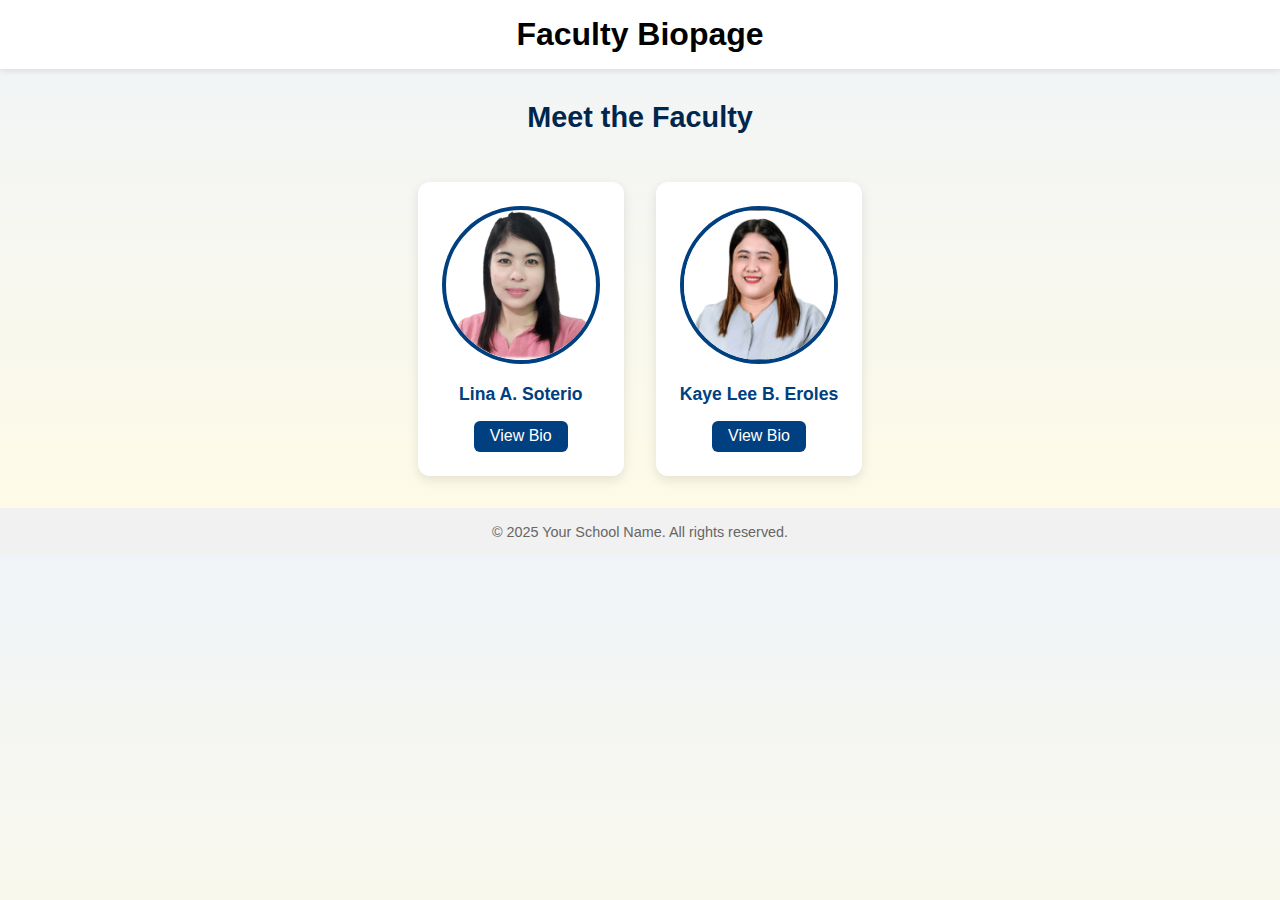
<file: index.html>
<!DOCTYPE html>
<html lang="en">
<head>
  <meta charset="UTF-8" />
  <meta name="viewport" content="width=device-width, initial-scale=1.0"/>
  <link rel="stylesheet" href="style.css">
</head>
<body>

  <header>
    Faculty Biopage
  </header>

  <h2 class="main-title">Meet the Faculty</h2>

  <div class="bio-container">
    <div class="bio-card">
      <img src="https://echizen593.github.io/Biopage/MyPhoto.png" alt="Lina Soterio" class="bio-img">
      <div class="bio-name">Lina A. Soterio</div>
      <a href="https://echizen593.github.io/Biopage/lina.html" class="bio-link">View Bio</a>
    </div>

    <div class="bio-card">
      <img src="https://echizen593.github.io/Biopage/Me.png" alt="Kaye Lee B. Eroles" class="bio-img">
      <div class="bio-name">Kaye Lee B. Eroles</div>
      <a href="https://echizen593.github.io/Biopage/kaye.html" class="bio-link">View Bio</a>
    </div>
  </div>

  <footer>
    © 2025 Your School Name. All rights reserved.
  </footer>

</body>
</html>
</file>
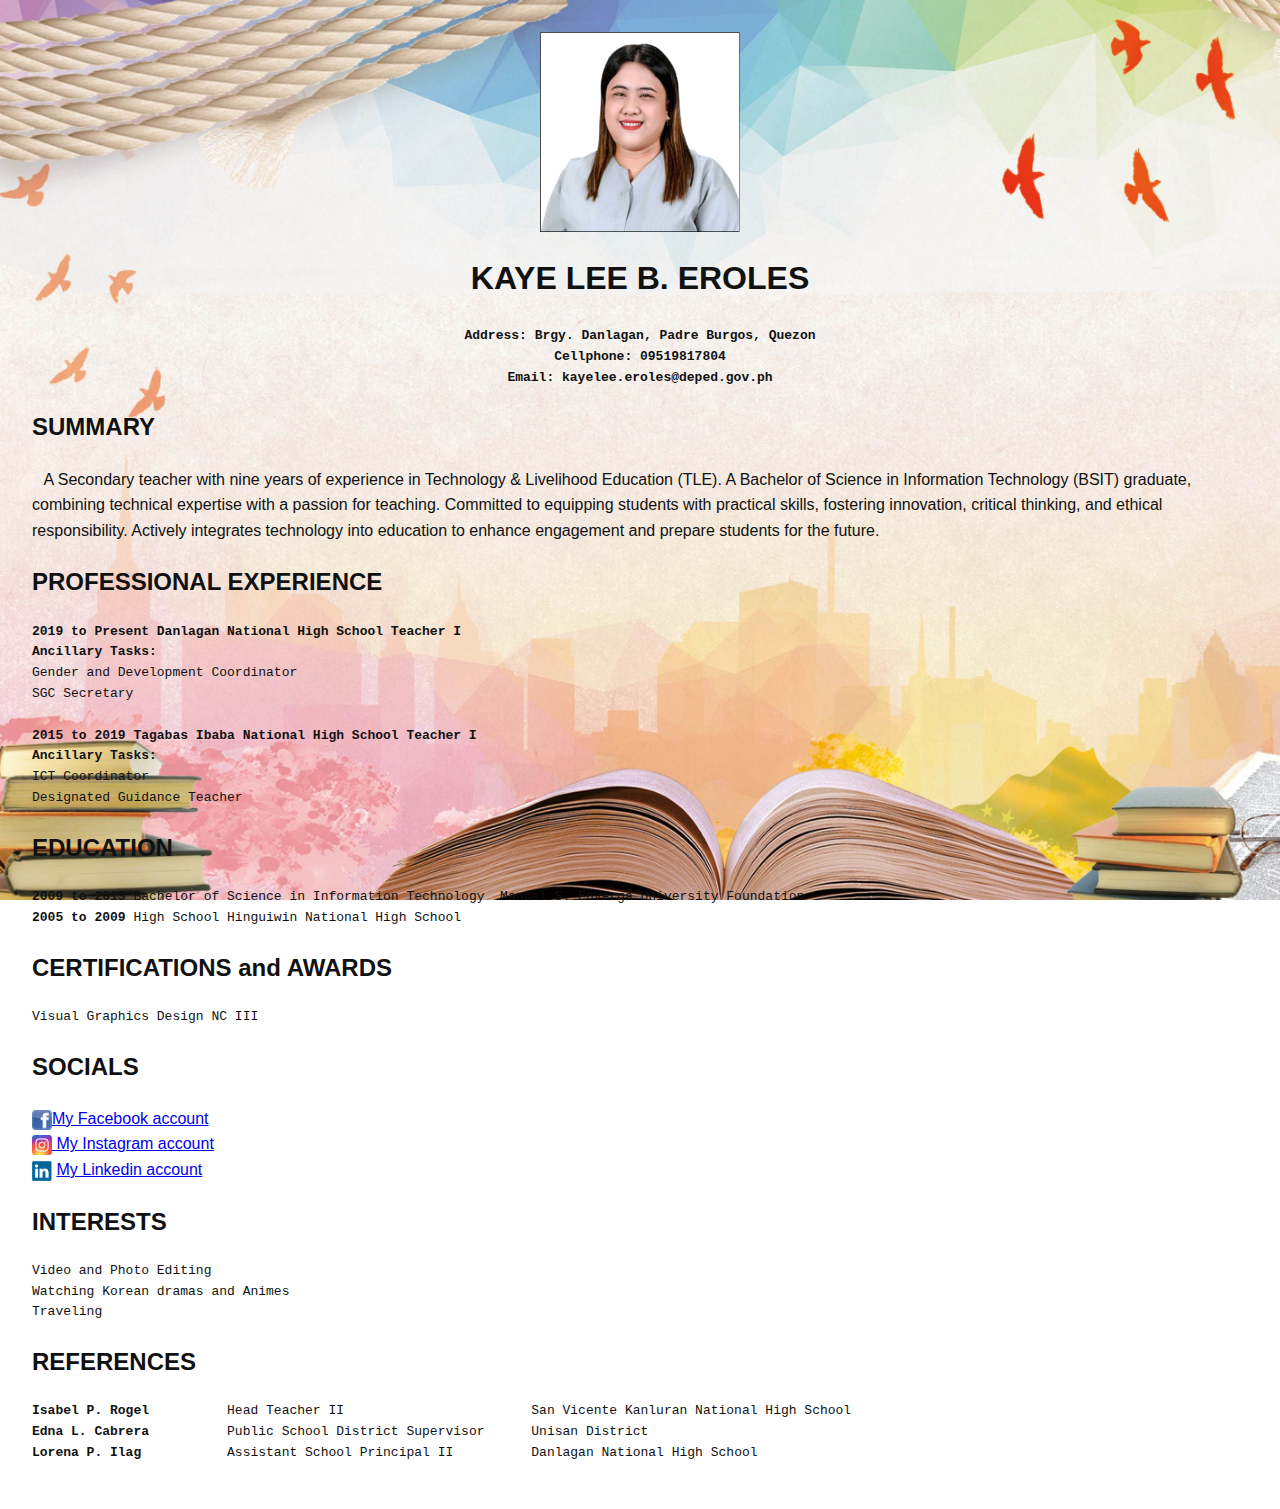
<file: kaye.html>
<!DOCTYPE html>
<html lang="en">
<head>
<meta name="viewport" content="width=device-width, initial-scale=1.0">
<meta name="keywords" content="HTML, CSS, JavaScript">
<img src="Me.png" alt="Centered Image" width="200" height="200" style="display:block; margin:auto";>
<body>
   <style>
    body {
      margin: 0;
      font-family: 'Segoe UI', sans-serif;
      background-image: url('background.jpg'); /* replace with your background image filename or URL */
      background-size: cover;
      background-repeat: no-repeat;
      background-attachment: fixed;
      color: #111;
      padding: 2rem;
      line-height: 1.6;
    }
</style>
<h1 style="text-align:center;">KAYE LEE B. EROLES</h1>

<pre style="text-align:center;">
<b>Address: Brgy. Danlagan, Padre Burgos, Quezon</b>
<b>Cellphone: 09519817804</b>
<b>Email: kayelee.eroles@deped.gov.ph</b>
</pre>

<h2>SUMMARY</h2>
<p>&ensp;   A Secondary teacher with nine years of experience in Technology & Livelihood Education (TLE). A Bachelor of Science in Information Technology (BSIT) graduate, combining technical expertise with a passion for teaching. Committed to equipping students with practical skills, fostering innovation, critical thinking, and ethical responsibility. Actively integrates technology into education to enhance engagement and prepare students for the future.</p>


<h2>PROFESSIONAL EXPERIENCE</h2>
<pre><b>2019 to Present Danlagan National High School Teacher I</b>
<b>Ancillary Tasks:</b>
Gender and Development Coordinator
SGC Secretary

<b>2015 to 2019 Tagabas Ibaba National High School Teacher I</b>
<b>Ancillary Tasks:</b>
ICT Coordinator  
Designated Guidance Teacher</pre>

<h2>EDUCATION</h2>
<pre><b>2009 to 2013</b> Bachelor of Science in Information Technology  Manuel S. Enverga University Foundation
<b>2005 to 2009</b> High School Hinguiwin National High School</pre>

<h2>CERTIFICATIONS and AWARDS</h2>
<pre>Visual Graphics Design NC III
</pre>

<h2>SOCIALS</h2>
<img src="fb.png" alt="Instagram" width="20" height="20" style="vertical-align: middle;"><a href="https://www.facebook.com/kayeeroles">My Facebook account</a><br>
<a href="https://www.instagram.com/kayeeroles"><img src="insta.jpg" alt="Instagram" width="20" height="20" style="vertical-align: middle;"> My Instagram account</a><br>
<img src="linkedin.png" alt="Linkedin" width="20" height="20" style="vertical-align: middle;"> <a href="https://www.linkedin.com/in/kaye-eroles-932b20357">My Linkedin account</a>
<h2>INTERESTS</h2>
<pre>Video and Photo Editing
Watching Korean dramas and Animes
Traveling</pre>

<h2>REFERENCES</h2>
<pre><b>Isabel P. Rogel </b>         Head Teacher II                        San Vicente Kanluran National High School
<b>Edna L. Cabrera </b>         Public School District Supervisor      Unisan District
<b>Lorena P. Ilag </b>          Assistant School Principal II          Danlagan National High School</pre>

</body>
</html>
</file>
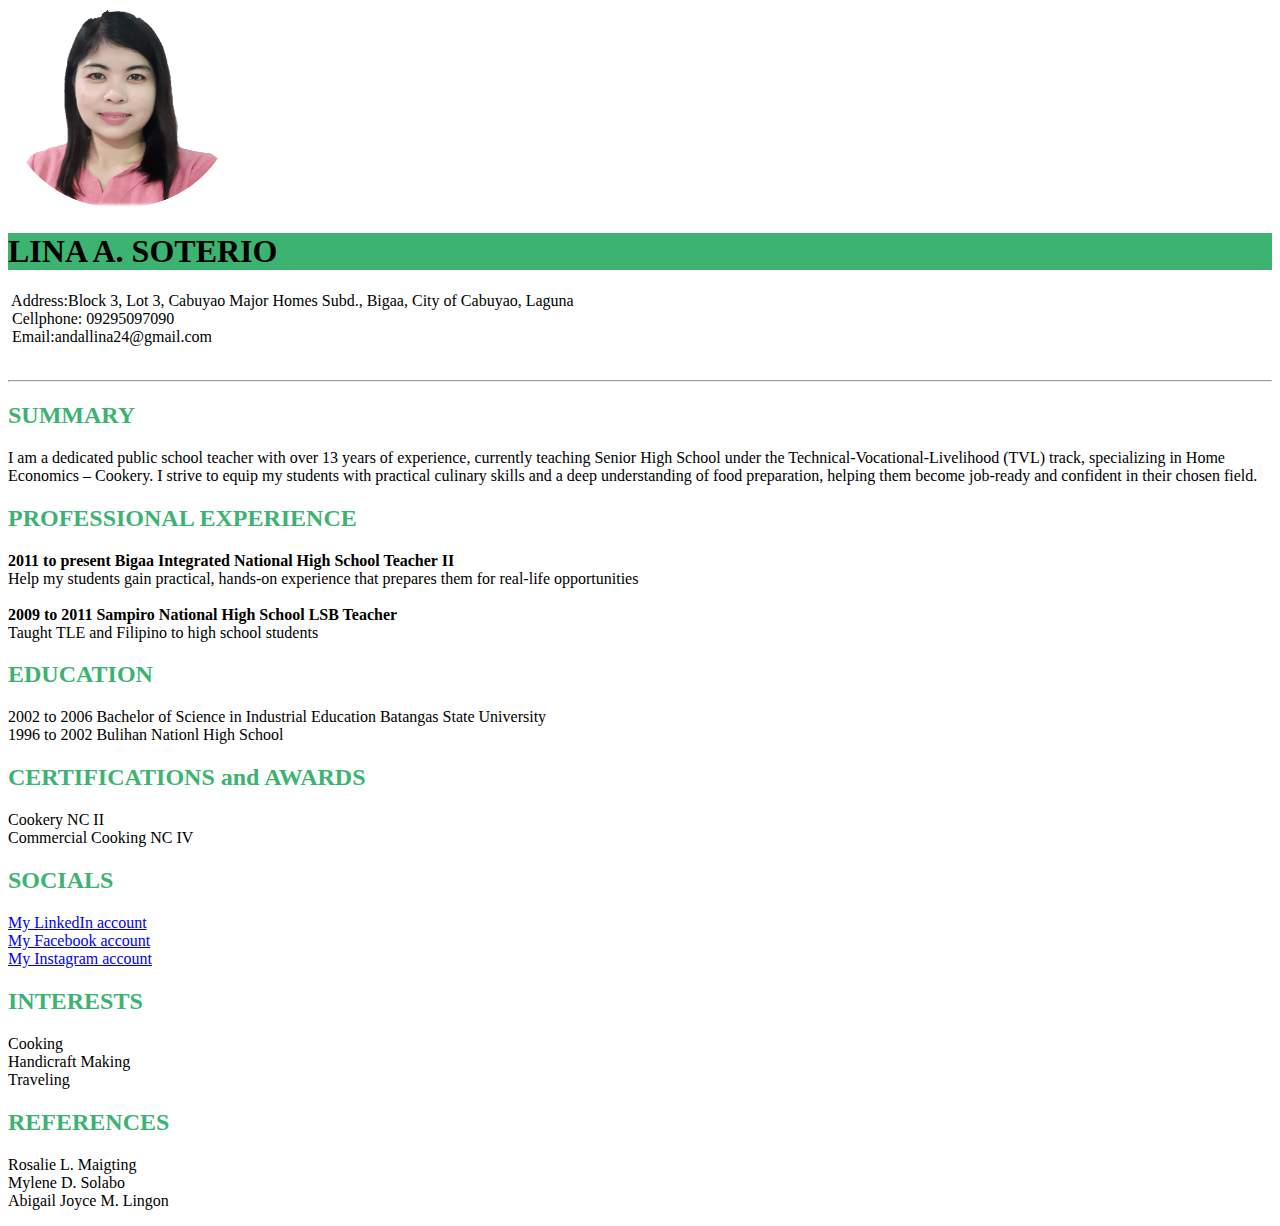
<file: lina.html>
<!DOCTYPE html>
<html>
<head>
<meta name="viewport" content="width=device-width, initial-scale=1.0">
<meta name="keywords" content="HTML, CSS, JavaScript">
<meta name="author" content="Lina Soterio">
<title>My Simple HTML Bio Page</title>
<style>
body {font-family: verdana}
h2 {color: MediumSeaGreen;}
pre {font-family: verdana;}
</style>
</head>
 
 <body>
 <img src="MyPhoto.png" alt="My Photo" width="225" height="200">
 <h1 style="background-color:MediumSeaGreen;text-align:left;">LINA A. SOTERIO</h1>
 <pre style="text-align:left;">
 Address:Block 3, Lot 3, Cabuyao Major Homes Subd., Bigaa, City of Cabuyao, Laguna
 Cellphone: 09295097090
 Email:andallina24@gmail.com
 </pre>
 <hr>
 <h2>SUMMARY</h2>
 <p> I am a dedicated public school teacher with over 13 years of experience, currently teaching Senior High School under the Technical-Vocational-Livelihood (TVL) track, specializing in Home Economics – Cookery. I strive to equip my students with practical culinary skills and a deep understanding of food preparation, helping them become job-ready and confident in their chosen field.</p>
 
 <h2>PROFESSIONAL EXPERIENCE</h2>
 <pre><b>2011 to present Bigaa Integrated National High School Teacher II</b>
Help my students gain practical, hands-on experience that prepares them for real-life opportunities
 
<b>2009 to 2011 Sampiro National High School LSB Teacher</b>
Taught TLE and Filipino to high school students</pre>
 
 <h2>EDUCATION</h2>
<pre>2002 to 2006 Bachelor of Science in Industrial Education Batangas State University 
1996 to 2002 Bulihan Nationl High School</pre>
 
 <h2>CERTIFICATIONS and AWARDS</h2>
 <pre>Cookery NC II
Commercial Cooking NC IV</pre>
 
<h2>SOCIALS</h2>
<a href="https://www.linkedin.com/in/lina-soterio-111a59337/">My LinkedIn account</a> <br>
<a href="https://web.facebook.com/apphle.andal/">My Facebook account</a> <br>
<a href="https://www.instagram.com/yourprofile">My Instagram account</a>
 
<h2>INTERESTS</h2>
<pre>Cooking 
Handicraft Making
Traveling</pre>
 
<h2>REFERENCES</h2>
<pre>Rosalie L. Maigting
Mylene D. Solabo
Abigail Joyce M. Lingon</pre>
 
</body>
</html>
</file>
<file: style.css>
body {
  margin: 0;
  font-family: 'Segoe UI', sans-serif;
  background: linear-gradient(to bottom, #f0f4f8, #fffbe6);
  color: #333;
}

header {
  background-color: white;
  color: black;
  padding: 1rem 2rem;
  text-align: center;
  font-size: 2rem;
  font-weight: bold;
  box-shadow: 0 2px 6px rgba(0,0,0,0.1);
}



.main-title {
  text-align: center;
  font-size: 1.8rem;
  margin: 2rem 0 1rem;
  color: #00264d;
}

.bio-container {
  display: flex;
  flex-direction: row;
  justify-content: center;
  gap: 2rem;
  flex-wrap: wrap; /* Makes it responsive */
  padding: 2rem;
}


.bio-card {
  background: #ffffff;
  border-radius: 12px;
  box-shadow: 0 4px 12px rgba(0, 0, 0, 0.1);
  text-align: center;
  padding: 1.5rem;
  max-width: 250px;
  transition: transform 0.3s;
}

.bio-card:hover {
  transform: translateY(-5px);
}

.bio-img {
  width: 150px;
  height: 150px;
  object-fit: cover;
  border-radius: 50%;
  margin-bottom: 1rem;
  border: 4px solid #004080;
}

.bio-name {
  font-size: 1.1rem;
  font-weight: bold;
  margin-bottom: 0.5rem;
  color: #004080;
}

.bio-link {
  display: inline-block;
  margin-top: 0.5rem;
  padding: 0.4rem 1rem;
  background-color: #004080;
  color: white;
  text-decoration: none;
  border-radius: 6px;
  transition: background-color 0.3s;
}

.bio-link:hover {
  background-color: #0059b3;
}

footer {
  text-align: center;
  padding: 1rem;
  background-color: #f1f1f1;
  color: #666;
  font-size: 0.9rem;
  margin-top: auto;
}

@media (max-width: 600px) {
  .bio-container {
    flex-direction: column;
    align-items: center;
  }
}
</file>
